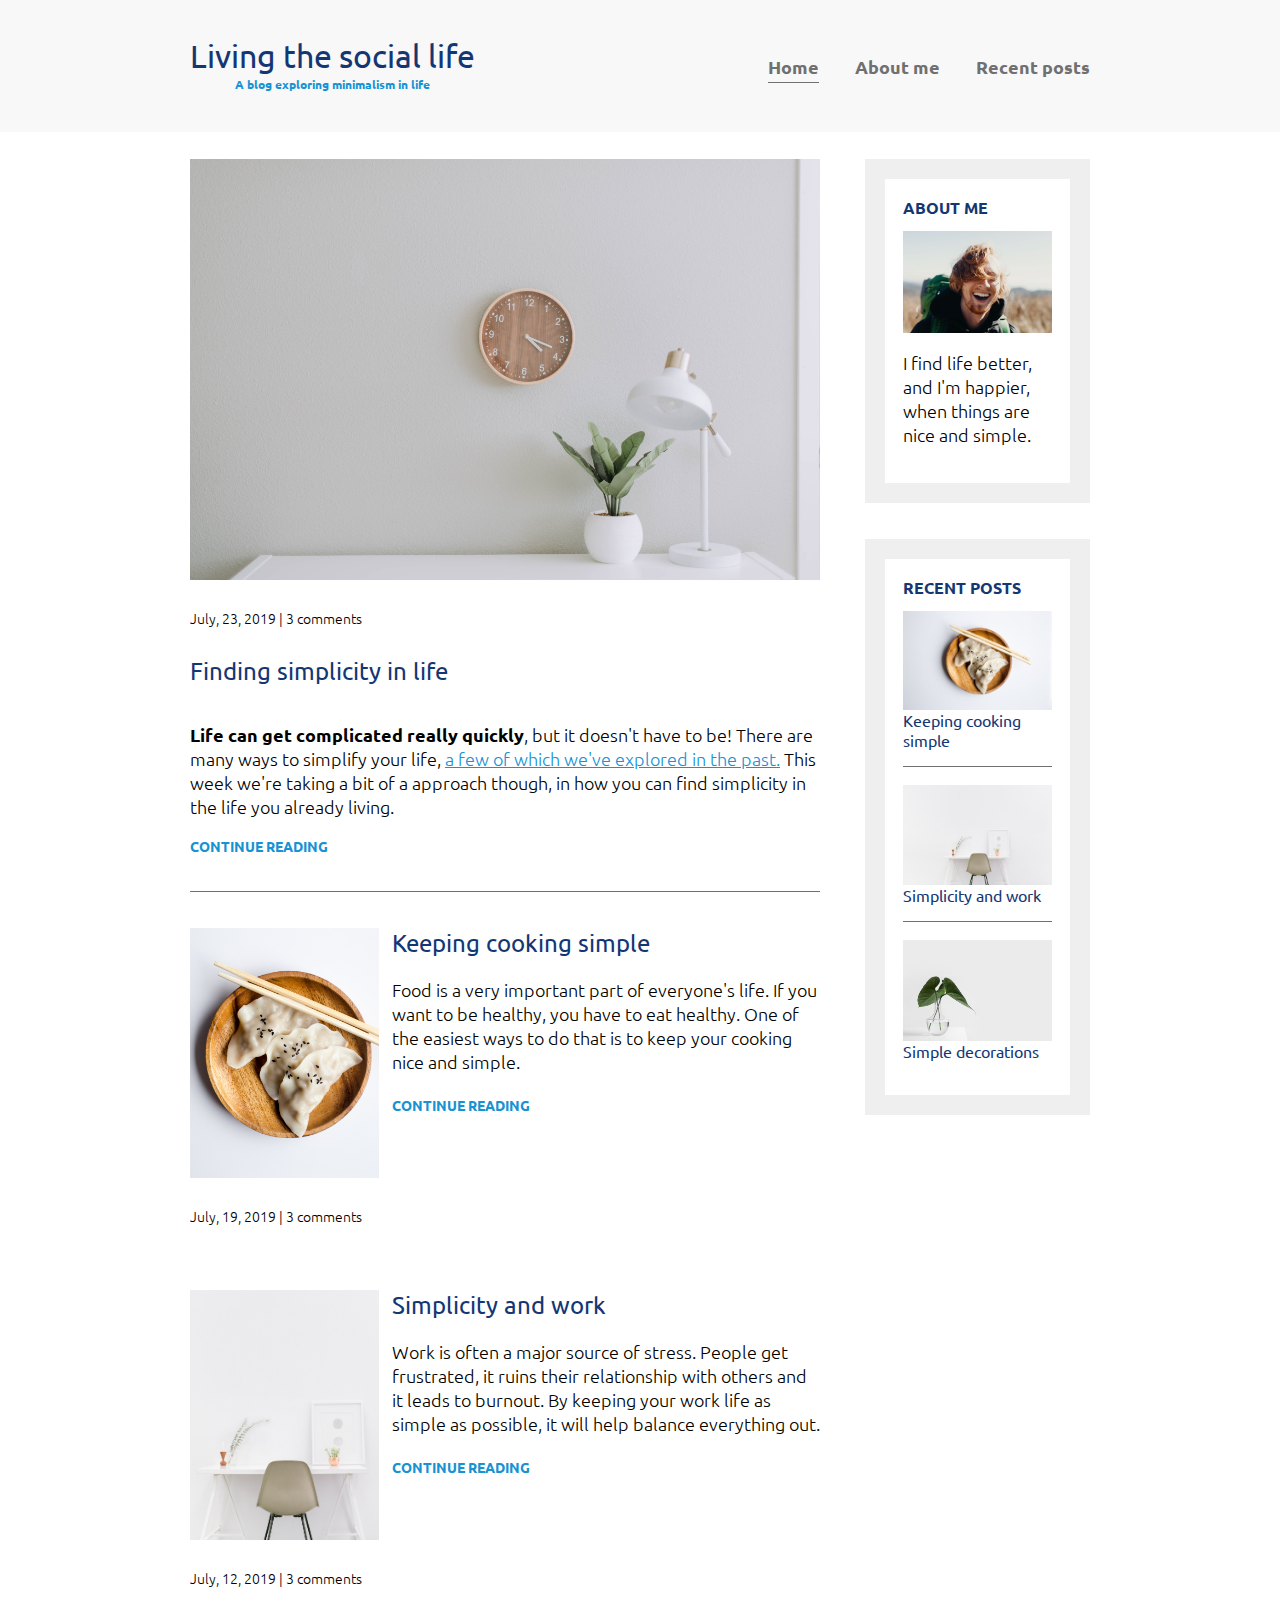
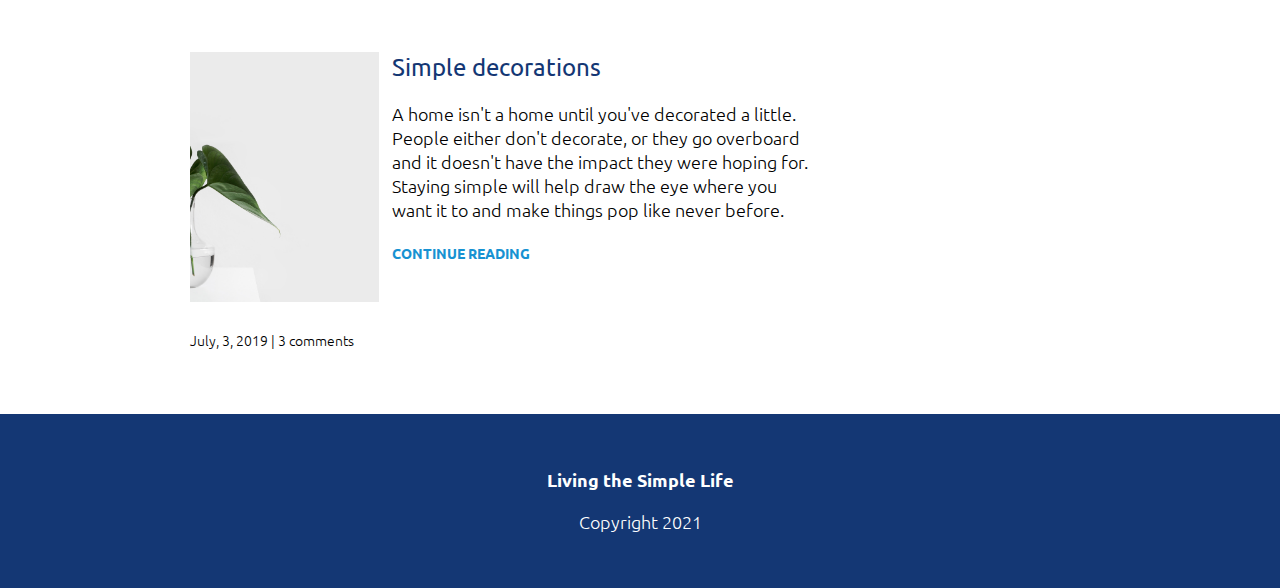
<file: index.html>
<!DOCTYPE html>
<html>
    <head>
        <meta charset="UTF-8">
        <meta name="viewport" content="width=device-width, initial-scale=1, user-scalable=yes" >
        <title>Responsive Blog Design</title>
        <link rel="stylesheet" href="css/styles.css">
        <link rel="preconnect" href="https://fonts.gstatic.com">
        <link href="https://fonts.googleapis.com/css2?family=Lora|Ubuntu:300,400,700&display=swap" rel="stylesheet"> 
    </head>
    <body>
        <header>
        <div class="container container-flex">
            <div class="site-title">
                <h1>Living the social life</h1>
                <p class="subtitle">A blog exploring minimalism in life</p>
            </div>
            <nav>
                <ul>
                    <li><a href="index.html" class="current-page">Home</a></li>
                    <li><a href="about-me.html">About me</a></li>
                    <li><a href="recent-posts.html">Recent posts</a></li>
                </ul>
            </nav>
        </div>
        </header>

        <div class="container container-flex" >
            <main role="main">
                <article class="article-featured">
                    <h2 class="article-title">Finding simplicity in life</h2>
                    <img src="/images/white-desk.jpg" alt="White desk lamp beside a green plant" class="article-image">
                    <p class="article-info">July, 23, 2019 | 3 comments</p>
                    <p class="article-body"><strong>Life can get complicated really quickly</strong>, but it doesn't 
                        have to be! There are many ways to simplify your life, <a href="#">a few of which we've 
                            explored in the past.</a> This week we're taking a bit of a approach though, in 
                        how you can find simplicity in the life you already living.</p>
                    <a href="#" class="article-read-more">CONTINUE READING</a>
                </article>
                <article class="article-recent">
                    <div class="article-recent-main">
                        <h2 class="article-title">Keeping cooking simple</h2>
                        <p class="article-body">Food is a very important part of everyone's life. 
                            If you want to be healthy, you have to eat healthy. One of the easiest 
                            ways to do that is to keep your cooking nice and simple.</p>
                        <a href="#" class="article-read-more">CONTINUE READING</a>
                    </div>
                    <div class="article-recent-secondary">
                        <img src="/images/food.jpg" alt="A plate of food" class="article-image">
                        <p class="article-info">July, 19, 2019 | 3 comments</p>
                    </div>
                </article>
                <article class="article-recent">
                    <div class="article-recent-main">
                        <h2 class="article-title">Simplicity and work</h2>
                        <p class="article-body">Work is often a major source of stress. People get 
                            frustrated, it ruins their relationship with others and it leads to 
                            burnout. By keeping your work life as simple as possible, it will help 
                            balance everything out.</p>
                        <a href="#" class="article-read-more">CONTINUE READING</a>
                    </div>
                    <div class="article-recent-secondary">
                        <img src="/images/desk.jpg" alt="A beautiful desK" class="article-image">
                        <p class="article-info">July, 12, 2019 | 3 comments</p>
                    </div>
                </article>
                <article class="article-recent">
                    <div class="article-recent-main">
                        <h2 class="article-title">Simple decorations</h2>
                        <p class="article-body">A home isn't a home until you've decorated a little. 
                            People either don't decorate, or they go overboard and it doesn't have 
                            the impact they were hoping for. Staying simple will help draw the eye 
                            where you want it to and make things pop like never before.</p>
                        <a href="#" class="article-read-more">CONTINUE READING</a>
                    </div>
                    <div class="article-recent-secondary">
                        <img src="/images/plant.jpg" alt="A simple plant on a white desk" class="article-image">
                        <p class="article-info">July, 3, 2019 | 3 comments</p>
                    </div>
                </article>
            </main>
            <aside class="sidebar">
                <div class="sidebar-widget">
                    <h2 class="widget-title">ABOUT ME</h2>
                    <img src="/images/laugh.jpg" alt="A man laughing" class="widget-image">
                    <p class="widget-body">I find life better, and I'm happier, when things are nice and simple.</p>
                </div>

                <div class="sidebar-widget">
                    <h2 class="widget-title">RECENT POSTS</h2>
                    <div class="widget-recent-post">
                        <h3 class="widget-recent-post-title">Keeping cooking simple</h3>
                        <img src="/images/food.jpg" alt="A plate of food" class="widget-image">
                    </div>
                    <div class="widget-recent-post">
                        <h3 class="widget-recent-post-title">Simplicity and work</h3>
                        <img src="/images/desk.jpg" alt="A beautiful desk" class="widget-image">
                    </div>
                    <div class="widget-recent-post">
                        <h3 class="widget-recent-post-title">Simple decorations</h3>
                        <img src="/images/plant.jpg" alt="A simple plant on a white desk" class="widget-image">
                    </div>
                </div>

            </aside>
        </div>

        <footer>
            <p><strong>Living the Simple Life</strong></p>
            <p>Copyright 2021</p>
        </footer>
    </body>

</html>
</file>
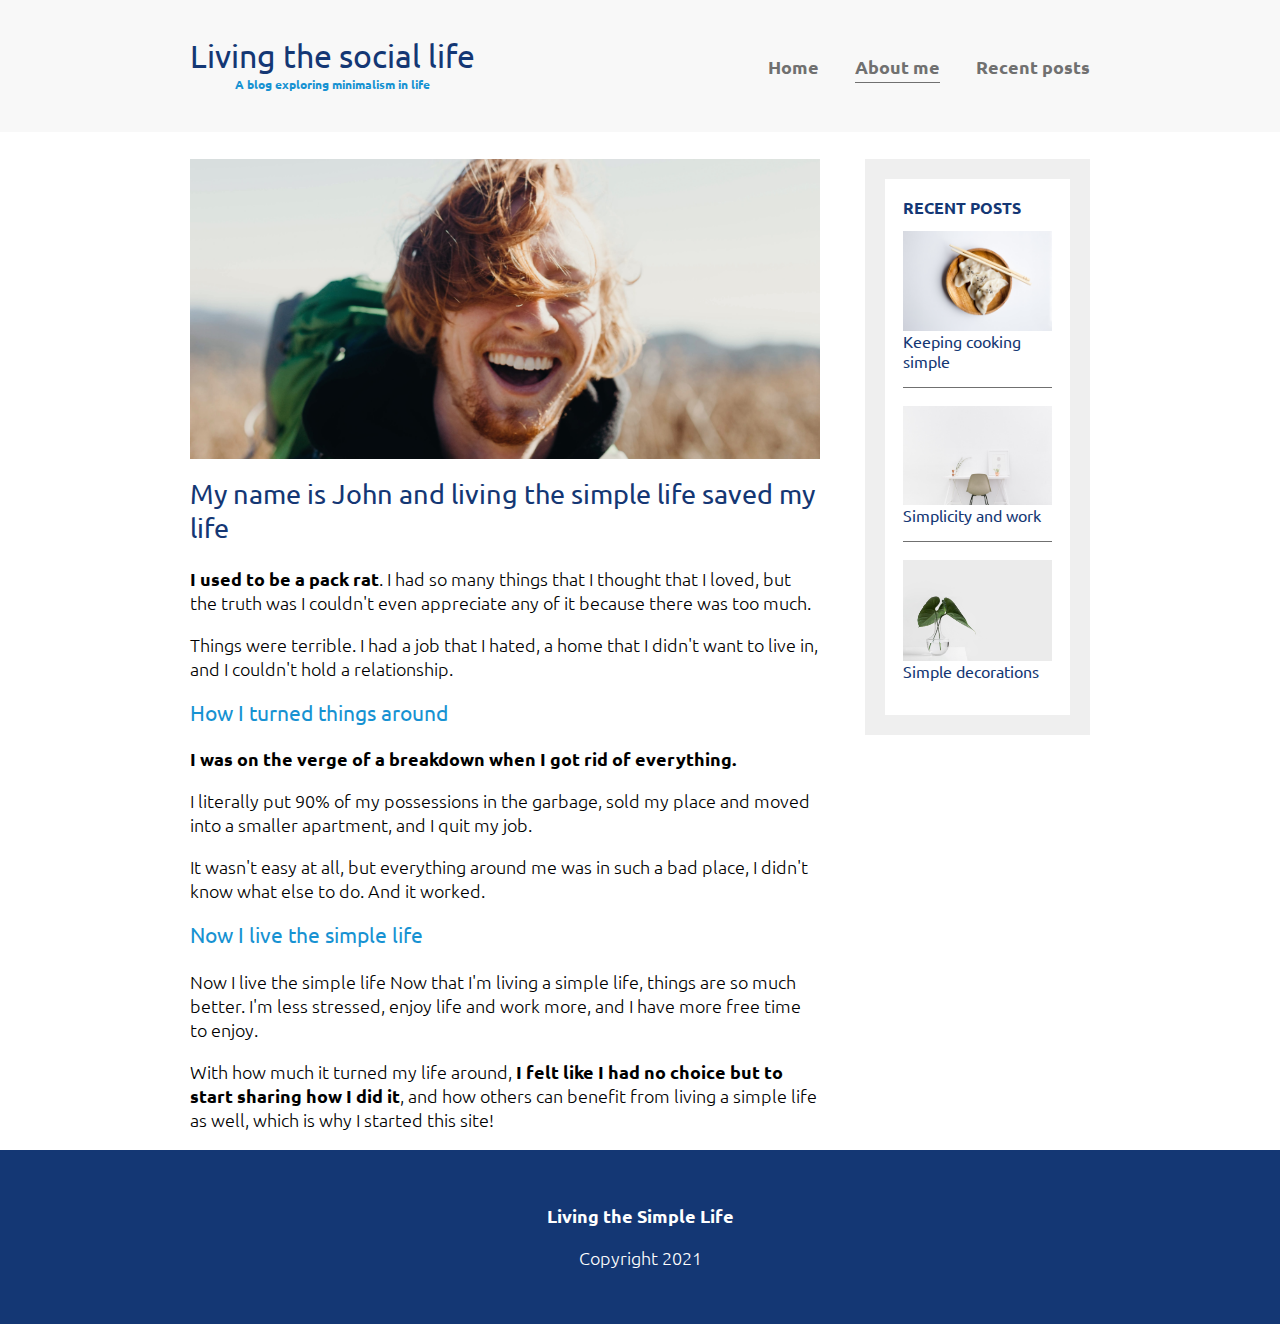
<file: about-me.html>
<!DOCTYPE html>
<html>
    <head>
        <meta charset="UTF-8">
        <meta name="viewport" content="width=device-width, initial-scale=1, user-scalable=yes" >
        <title>Responsive Design</title>
        <link rel="stylesheet" href="css/styles.css">
        <link rel="preconnect" href="https://fonts.gstatic.com">
        <link href="https://fonts.googleapis.com/css2?family=Lora|Ubuntu:300,400,700&display=swap" rel="stylesheet"> 
    </head>
    <body>
        <header>
        <div class="container container-flex">
            <div class="site-title">
                <h1>Living the social life</h1>
                <p class="subtitle">A blog exploring minimalism in life</p>
            </div>
            <nav>
                <ul>
                    <li><a href="index.html" >Home</a></li>
                    <li><a href="about-me.html" class="current-page">About me</a></li>
                    <li><a href="recent-posts.html">Recent posts</a></li>
                </ul>
            </nav>
        </div>
        </header>

        <div class="container container-flex" >
            <main role="main">
                <img src="/images/laugh.jpg" alt="A man laughing" class="image-full">
                <h2>My name is John and living the simple life saved my life</h2>

                <p><strong>I used to be a pack rat</strong>. I had so many things that I thought that I loved, but the truth was I couldn't 
                    even appreciate any of it because there was too much.</p>
                <p>Things were terrible. I had a job that I hated, a home that I didn't want to live in, and I couldn't 
                    hold a relationship.</p>
                
                <h3 class="about-me">How I turned things around</h3>
                <p><strong>I was on the verge of a breakdown 
                    when I got rid of everything.</strong></p>
                <p>I literally put 90% of my possessions in the garbage, 
                    sold my place and moved into a smaller apartment, and I quit my job.</p>
                <p>It wasn't easy 
                    at all, but everything around me was in such a bad place, I didn't know what else to do. 
                    And it worked.</p>    

                <h3 class="about-me">Now I live the simple life</h3>
                <p>Now I live the simple life Now that I'm living a simple life, things are so much better. 
                    I'm less stressed, enjoy life and work more, and I have more free time to enjoy. </p>
                <p>With how much it turned my life around, <strong>I felt like I had no choice but to start sharing how I did it</strong>, 
                    and how others can benefit from living a simple life as well, which is why I started this site!</p>

               
            </main>
            <aside class="sidebar">
                
                <div class="sidebar-widget">
                    <h2 class="widget-title">RECENT POSTS</h2>
                    <div class="widget-recent-post">
                        <h3 class="widget-recent-post-title">Keeping cooking simple</h3>
                        <img src="/images/food.jpg" alt="A plate of food" class="widget-image">
                    </div>
                    <div class="widget-recent-post">
                        <h3 class="widget-recent-post-title">Simplicity and work</h3>
                        <img src="/images/desk.jpg" alt="A beautiful desk" class="widget-image">
                    </div>
                    <div class="widget-recent-post">
                        <h3 class="widget-recent-post-title">Simple decorations</h3>
                        <img src="/images/plant.jpg" alt="A simple plant on a white desk" class="widget-image">
                    </div>
                </div>

            </aside>
        </div>

        <footer>
            <p><strong>Living the Simple Life</strong></p>
            <p>Copyright 2021</p>
        </footer>
    </body>

</html>
</file>
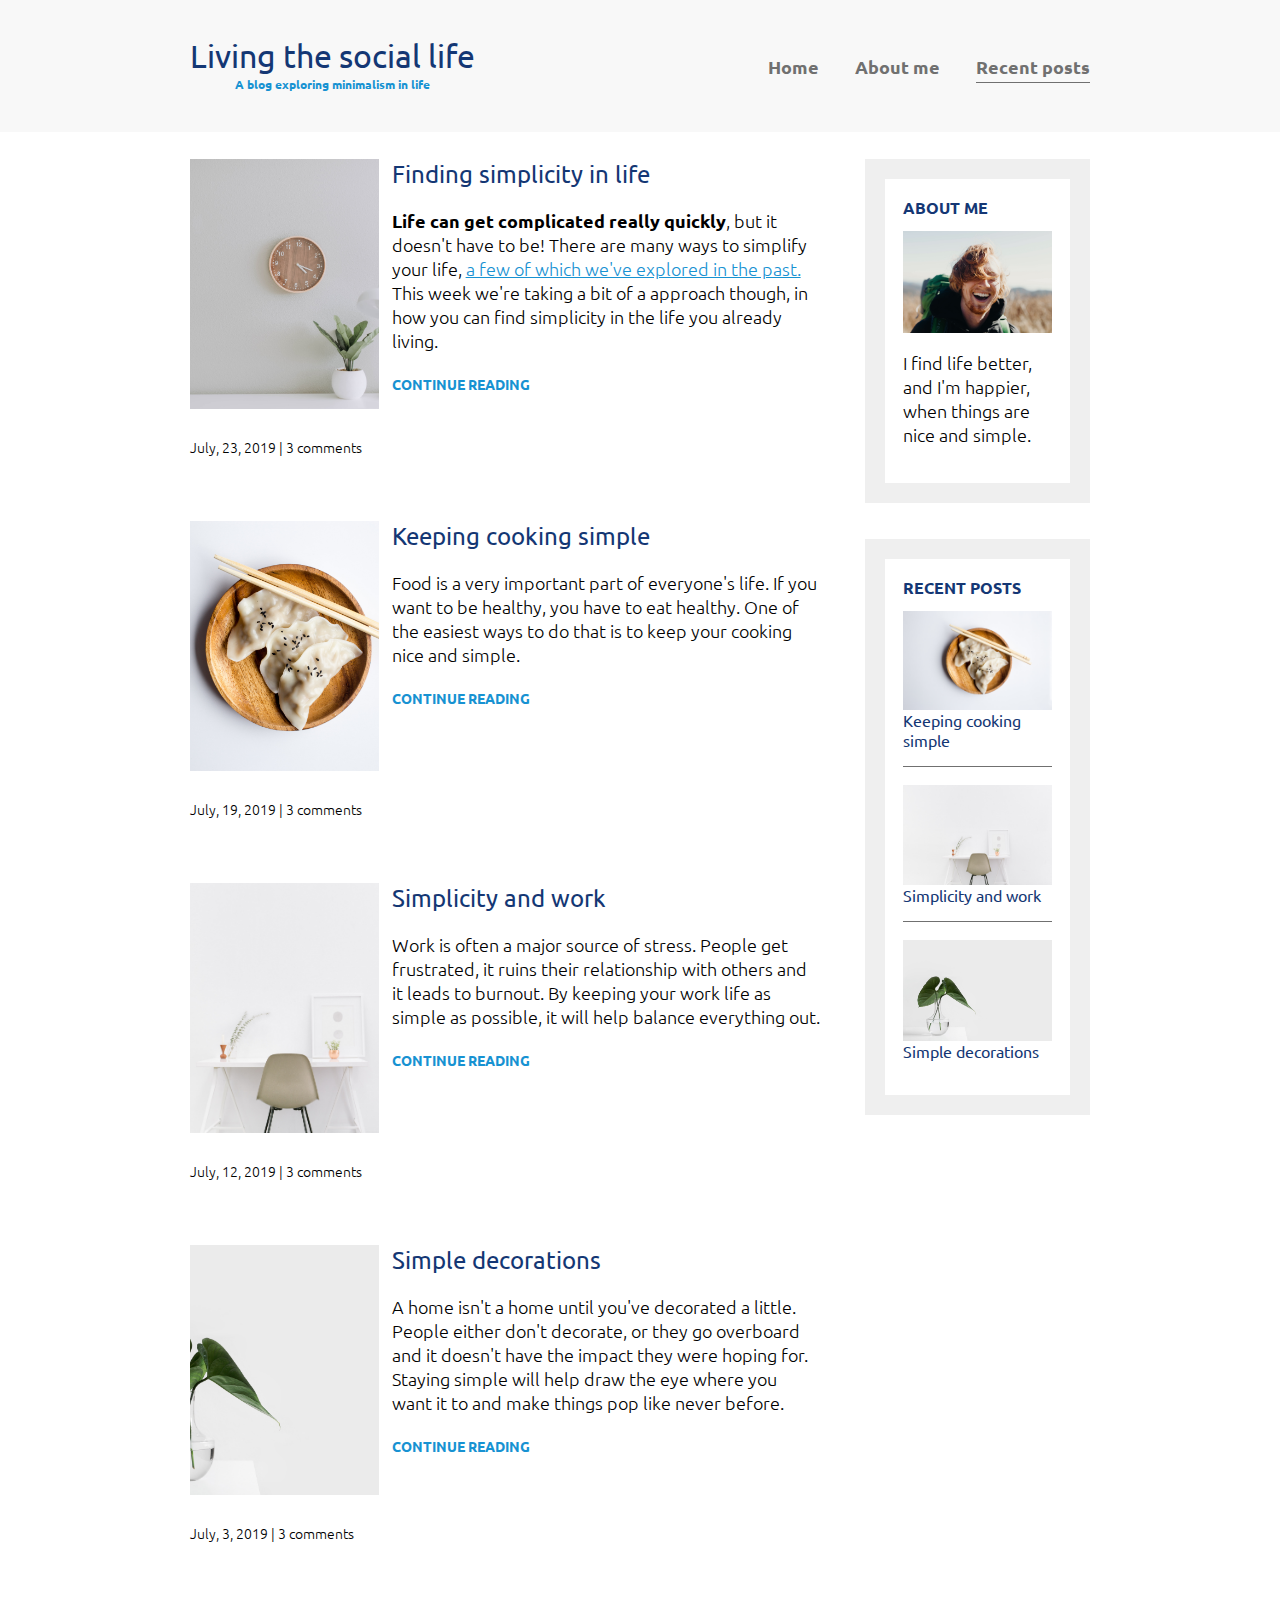
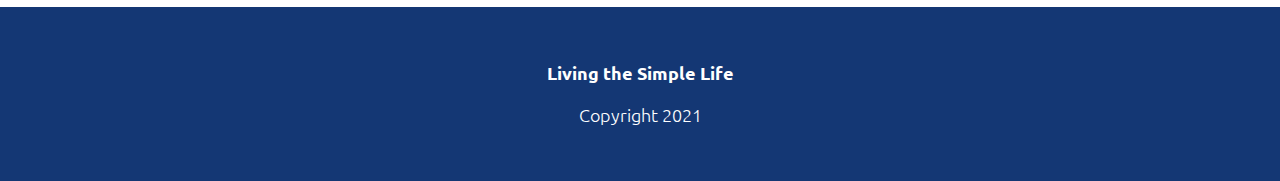
<file: recent-posts.html>
<!DOCTYPE html>
<html>
    <head>
        <meta charset="UTF-8">
        <meta name="viewport" content="width=device-width, initial-scale=1, user-scalable=yes" >
        <title>Responsive Design</title>
        <link rel="stylesheet" href="css/styles.css">
        <link rel="preconnect" href="https://fonts.gstatic.com">
        <link href="https://fonts.googleapis.com/css2?family=Lora|Ubuntu:300,400,700&display=swap" rel="stylesheet"> 
    </head>
    <body>
        <header>
        <div class="container container-flex">
            <div class="site-title">
                <h1>Living the social life</h1>
                <p class="subtitle">A blog exploring minimalism in life</p>
            </div>
            <nav>
                <ul>
                    <li><a href="index.html" >Home</a></li>
                    <li><a href="about-me.html">About me</a></li>
                    <li><a href="recent-posts.html" class="current-page">Recent posts</a></li>
                </ul>
            </nav>
        </div>
        </header>

        <div class="container container-flex" >
            <main role="main">

                <article class="article-recent">
                    <div class="article-recent-main">
                        <h2 class="article-title">Finding simplicity in life</h2>
                        <p class="article-body"><strong>Life can get complicated really quickly</strong>, but it doesn't 
                            have to be! There are many ways to simplify your life, <a href="#">a few of which we've 
                                explored in the past.</a> This week we're taking a bit of a approach though, in 
                            how you can find simplicity in the life you already living.</p>
                        <a href="#" class="article-read-more">CONTINUE READING</a>
                    </div>
                    <div class="article-recent-secondary">
                        <img src="/images/white-desk.jpg" alt="White desk lamp beside a green plant" class="article-image">
                        <p class="article-info">July, 23, 2019 | 3 comments</p>
                    </div>
                </article>

                <article class="article-recent">
                    <div class="article-recent-main">
                        <h2 class="article-title">Keeping cooking simple</h2>
                        <p class="article-body">Food is a very important part of everyone's life. 
                            If you want to be healthy, you have to eat healthy. One of the easiest 
                            ways to do that is to keep your cooking nice and simple.</p>
                        <a href="#" class="article-read-more">CONTINUE READING</a>
                    </div>
                    <div class="article-recent-secondary">
                        <img src="/images/food.jpg" alt="A plate of food" class="article-image">
                        <p class="article-info">July, 19, 2019 | 3 comments</p>
                    </div>
                </article>
                <article class="article-recent">
                    <div class="article-recent-main">
                        <h2 class="article-title">Simplicity and work</h2>
                        <p class="article-body">Work is often a major source of stress. People get 
                            frustrated, it ruins their relationship with others and it leads to 
                            burnout. By keeping your work life as simple as possible, it will help 
                            balance everything out.</p>
                        <a href="#" class="article-read-more">CONTINUE READING</a>
                    </div>
                    <div class="article-recent-secondary">
                        <img src="/images/desk.jpg" alt="A beautiful desK" class="article-image">
                        <p class="article-info">July, 12, 2019 | 3 comments</p>
                    </div>
                </article>
                <article class="article-recent">
                    <div class="article-recent-main">
                        <h2 class="article-title">Simple decorations</h2>
                        <p class="article-body">A home isn't a home until you've decorated a little. 
                            People either don't decorate, or they go overboard and it doesn't have 
                            the impact they were hoping for. Staying simple will help draw the eye 
                            where you want it to and make things pop like never before.</p>
                        <a href="#" class="article-read-more">CONTINUE READING</a>
                    </div>
                    <div class="article-recent-secondary">
                        <img src="/images/plant.jpg" alt="A simple plant on a white desk" class="article-image">
                        <p class="article-info">July, 3, 2019 | 3 comments</p>
                    </div>
                </article>
            </main>
            <aside class="sidebar">
                <div class="sidebar-widget">
                    <h2 class="widget-title">ABOUT ME</h2>
                    <img src="/images/laugh.jpg" alt="A man laughing" class="widget-image">
                    <p class="widget-body">I find life better, and I'm happier, when things are nice and simple.</p>
                </div>

                <div class="sidebar-widget">
                    <h2 class="widget-title">RECENT POSTS</h2>
                    <div class="widget-recent-post">
                        <h3 class="widget-recent-post-title">Keeping cooking simple</h3>
                        <img src="/images/food.jpg" alt="A plate of food" class="widget-image">
                    </div>
                    <div class="widget-recent-post">
                        <h3 class="widget-recent-post-title">Simplicity and work</h3>
                        <img src="/images/desk.jpg" alt="A beautiful desk" class="widget-image">
                    </div>
                    <div class="widget-recent-post">
                        <h3 class="widget-recent-post-title">Simple decorations</h3>
                        <img src="/images/plant.jpg" alt="A simple plant on a white desk" class="widget-image">
                    </div>
                </div>

            </aside>
        </div>

        <footer>
            <p><strong>Living the Simple Life</strong></p>
            <p>Copyright 2021</p>
        </footer>
    </body>

</html>
</file>
<file: css/styles.css>
/* Fonts
-----
font-family: 'Lora'

*/
body {
    margin: 0;
    font-family: 'Ubuntu', sans-serif;
    font-size: 1.125rem;
    font-weight: 300;
}

img {
    max-width: 100%;
    display: block;
}

.image-full {
    max-height: 300px;
    width: 100%;
    object-fit: cover;
    margin-bottom: 1em;
}

/* 
Typography */

h1,
h2,
h3 {
    font-family: 'Lora' serif;
    font-weight: 400;
    color:#143774;
    margin-top: 0;
}

.about-me {
    color: #1792d2;
}

h1 {
    
    font-size: 2rem ;
    margin: 0;
}

a {
    color: #1792d2;
}

a:hover,
a:focus {
    color: #143774;
}

strong {
    font-weight: 700;
}

.subtitle {
    color: #1792d2;
    font-weight: 700;
    font-size: .75rem;
    margin: 0;
}

.article-title {
    font-size: 1.5rem;
}

.article-read-more,
.article-info {
    font-size: 0.875rem;
}

.article-read-more {
    color: #1792d2;
    text-decoration: none;
    font-weight: 700;
}

.article-read-more:hover,
.article-read-more:focus {
    color: #143774;
    text-decoration: underline;
}

.article-info {
    margin: 2em 0;
}

.widget-title,
.widget-recent-post-title {
    font-size: 1rem;
}

.widget-title {
    font-family: 'Ubuntu', sans-serif;
    font-weight: 700;
}


/*
Layout */

.container {
    width: 90%;
    max-width: 900px;
    margin: 0 auto;
}

.container-flex {
    display: flex;
    flex-direction: column;
    justify-content: space-between;
}


 

header {
    text-align: center;
    background-color:#f8f8f8;
    padding: 2em 0;
    margin-bottom: 1.5em;
}

footer {
    background-color: #143774;
    color: white;
    text-align: center;
    padding: 2em 0;
}

@media (min-width: 675px) {
    .container-flex {
        flex-direction: row;
    }

    main {
        width: 70%;
    }

    aside {
        width: 25%;
        min-width: 200px;
        margin-left: 1em;
    }
}

/* navigation */

nav ul {
    
    list-style: none;
    padding: 0;
    display: flex;
    justify-content: center;

}

nav li {
    
    margin-left: 2em;
}

nav a {
    text-decoration: none;
    color: #707070;
    font-weight: 700;
    padding: .25em 0;
}

nav a:hover, nav a:focus {
    color: #1792d2;
}

.current-page {
    border-bottom: 1px solid #707070;
}

.current-page:hover {
    color: #707070;
}

@media (max-width: 675px) {
    nav ul {
        flex-direction: column;
    }
    nav li {
        margin: .5em 0;
    }
}


/* article */
.article-featured {
    border-bottom: #707070 1px solid;
    padding-bottom: 2em;
    margin-bottom: 2em;
}

.article-recent {
    display: flex;
    flex-direction: column;
    margin-bottom: 2em;
}

.article-recent-main {
    order: 2;
}

.article-recent-secondary {
    order: 1;
}

@media (min-width: 675px) {
    .article-recent {
        flex-direction: row;
        justify-content: space-between;
    }

    .article-recent-main {
        width: 68%;
    }

    .article-recent-secondary {
        width: 30%;
    }

    .article-image {
        width: 100%;
        min-height: 250px;
        object-fit: cover;
    }

    .article-featured {
        display: flex;
        flex-direction: column;
    }

    .article-image {
        order: -2;
    }

    .article-info {
        order: -1;
    }

}

/* Widgets */

.sidebar-widget {
    border: 20px solid #efefef;
    padding: 1em;
    margin-bottom: 2em;
}

.widget-recent-post {
    display: flex;
    flex-direction: column;
    border-bottom: 1px solid #707070;
    margin-bottom: 1em;
}

.widget-recent-post:last-child {
    border: 0;
    margin: 0;
}

.widget-image {
    order: -1;
}
</file>
